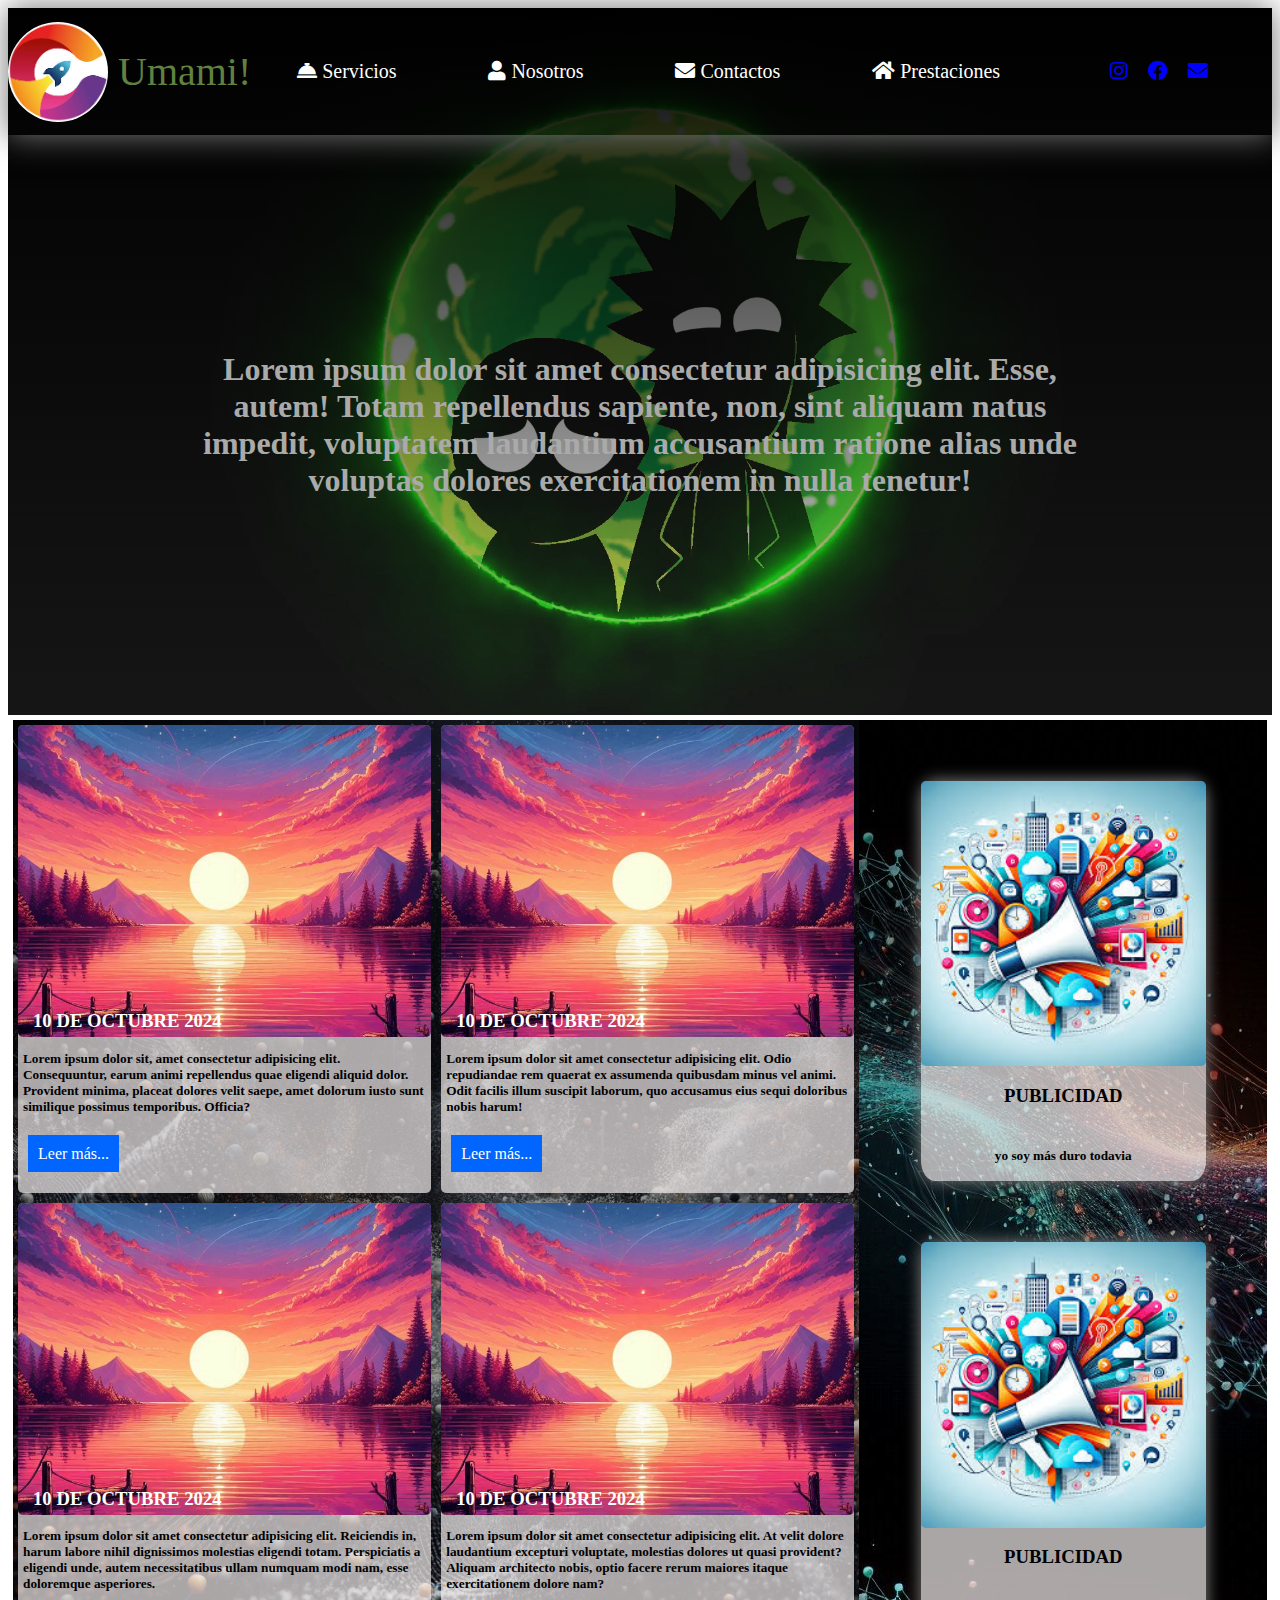
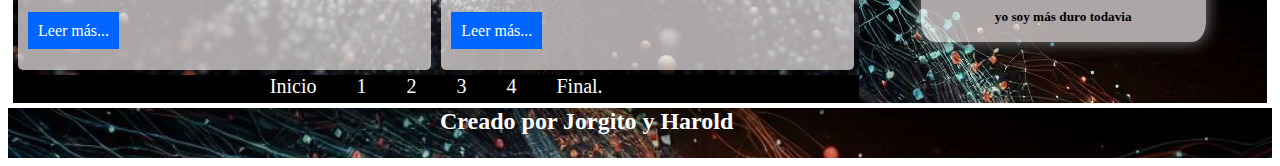
<file: index.html>
<!DOCTYPE html>
<html lang="es">
<head>
    <meta charset="UTF-8">
    <meta name="viewport" content="width=device-width, initial-scale=1.0">
    <title>Intento</title>
    <link rel="stylesheet" href="estilos.css">
    <link rel="stylesheet" href="https://cdnjs.cloudflare.com/ajax/libs/font-awesome/5.15.4/css/all.min.css">
</head>
</head>
<body>
    <header class="header">
        <div class="menu">
            <div class="logo">
                <img src="2.jpg" alt="" width="100px" height="100px" class="img">
                <p class="log">  Umami!</p>
            </div>
            <nav class="nav">
                <a href="#" class="enlace"><i class="fas fa-concierge-bell"></i> Servicios</a>
                <a href="#" class="enlace"><i class="fas fa-user"></i> Nosotros</a>
                <a href="#" class="enlace">   <i class="fas fa-envelope"></i> Contactos</a>
                <a href="#" class="enlace"><i class="fas fa-home"></i> Prestaciones</a>
            </nav>
            <div class="sociales">
                <a href="#" class="media"><i class="fab fa-instagram"></i></a>
                <a href="#" class="media"><i class="fab fa-facebook"></i></a>
                <a href="#" class="media"><i class="fas fa-envelope"></i></a>
            </div>
        </div>
        <div class="titulo">
            <h1 class="texto">Lorem ipsum dolor sit amet consectetur adipisicing elit. Esse, autem! Totam repellendus sapiente, non, sint aliquam natus impedit, voluptatem laudantium accusantium ratione alias unde voluptas dolores exercitationem in nulla tenetur!</h1>
        </div>
    </header>

    <Section class="section">
        <div class="article" >
            <article class="articulos"> <img class="foto" src="3.png" alt="">
            <h3 class="fecha">10 de octubre 2024</h3>
            <h5 class="info">Lorem ipsum dolor sit, amet consectetur adipisicing elit. Consequuntur, earum animi repellendus quae eligendi aliquid dolor. Provident minima, placeat dolores velit saepe, amet dolorum iusto sunt similique possimus temporibus. Officia?
            </h5>
            <a href="#" class="leer">Leer más...</a>
            </article>
            
            <article class="articulos"> <img class="foto" src="3.png" alt="">
                <h3 class="fecha">10 de octubre 2024</h3>
                <h5 class="info">Lorem ipsum dolor sit amet consectetur adipisicing elit. Odio repudiandae rem quaerat ex assumenda quibusdam minus vel animi. Odit facilis illum suscipit laborum, quo accusamus eius sequi doloribus nobis harum!</h5>
                <a href="#" class="leer">Leer más...</a>
                </article>
        
            <article class="articulos"> <img class="foto" src="3.png" alt="">
                <h3 class="fecha">10 de octubre 2024</h3>
                <h5 class="info">Lorem ipsum dolor sit amet consectetur adipisicing elit. Reiciendis in, harum labore nihil dignissimos molestias eligendi totam. Perspiciatis a eligendi unde, autem necessitatibus ullam numquam modi nam, esse doloremque asperiores.</h5>
                <a href="#" class="leer">Leer más...</a>
                </article>
         
            <article class="articulos"> <img class="foto" src="3.png" alt="">
                <h3 class="fecha">10 de octubre 2024</h3>
                <h5 class="info">Lorem ipsum dolor sit amet consectetur adipisicing elit. At velit dolore laudantium excepturi voluptate, molestias dolores ut quasi provident? Aliquam architecto nobis, optio facere rerum maiores itaque exercitationem dolore nam?</h5>
                <a href="#" class="leer">Leer más...</a>
            </article>

            <nav class="navegacion">
                <a href="#" class="boton">Inicio</a>
                <a href="#" class="boton">1</a>
                <a href="#" class="boton">2</a>
                <a href="#" class="boton">3</a>
                <a href="#" class="boton">4</a>
                <a href="#" class="boton">Final.</a>
            </nav>
        </div>
        <aside class="aside">
            <div class="publicidad"> <img class="foto" src="6.jpg" alt=""width="250px">
                <h3>PUBLICIDAD</h3>
                <h5>yo soy más duro todavia</h5></div>
           
            <div class="publicidad"> <img class="foto" src="6.jpg" alt=""width="250px"> 
                <h3>PUBLICIDAD</h3>
                <h5>yo soy más duro todavia</h5></div></div>
        </aside>
        
    </Section>

    <footer class="footer">
        <div class="pie">
            
            <h2 class="texto_pie"> Creado por Jorgito y Harold</h2>
        </div>
    </footer>
</body>
</html>
</file>
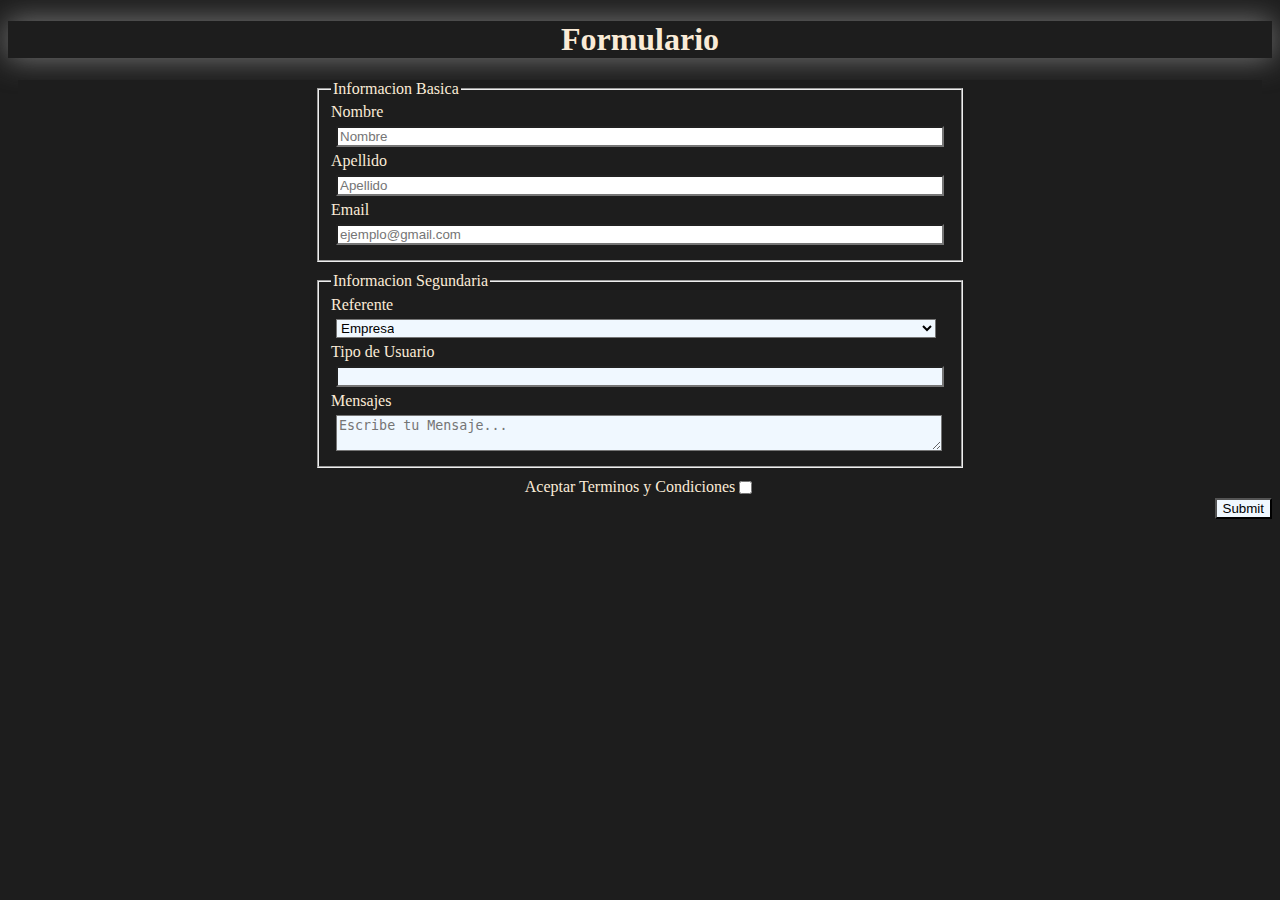
<file: login.html>
<!DOCTYPE html>
<html lang="es">
<head>
    <meta charset="UTF-8">
    <meta name="viewport" content="width=device-width, initial-scale=1.0">
    <title>Login</title>
    <link rel="stylesheet" href="estilo_login.css">
</head>
<body>
    <div class="titulo">
        <h1 class="encabezado" title="Titulo de la pagina" >Formulario</h1>
    </div>
   <form action="" class="formulario">
        <fieldset>
            <legend>Informacion Basica</legend>
                <label  for="name">Nombre</label >
                    <input type="text" class="input" required placeholder="Nombre" id="name">
                <label  for="apellido">Apellido</label>
                    <input type="text" class="input" required placeholder="Apellido" id="apellido">
                <label  for="email">Email</label>
                    <input type="email" class="input" required placeholder="ejemplo@gmail.com " id="email"> 
        </fieldset>
   </form>

   <div class="segundario">
        <fieldset>
            <legend>Informacion Segundaria</legend>
                <label for="Referente">Referente</label>
                    <select class="select" name="" id="Referente">
                        <option class="option" value="1"> Empresa</option>
                        <option class="option" value="2"> Amigos</option>
                        <option class="option" value="3"> Otros</option>
                    </select>
                <label for="usuario"> Tipo de Usuario</label>
                    <input class="select" list="usuario" id="usuario" >
                        <datalist name= "user" id="usuario">
                           <option  value="1">Acosador</option>
                           <option  value="2">Seguidor</option>
                           <option  value="3">Pajuso</option> 
                        </datalist>    
                <label for="sms">Mensajes</label>
                    <textarea class="select" name="" id="sms" placeholder="Escribe tu Mensaje..."></textarea>
         </fieldset>
   </div>

   <div class="condiciones">
        <label for="cond">Aceptar Terminos y Condiciones</label>
            <form action="" class="eee">
                <input type="checkbox" required id="cond">
            </form>
   </div>

   <form action="" class="enviar">
        <input type="submit" class="submit">
   </form>

</body>
</html>
</file>
<file: estilos.css>
*{ 
    box-sizing: border-box;
    font-family: Tahoma;
    
}
.header{
    background: linear-gradient(rgba(0, 0, 0, 1), rgba(0, 0, 0, 0.1)), url(1.png);
    background-size: cover;
    background-position: center;
    display: flex;
    flex-direction: column;
    flex-wrap: nowrap;
    height: auto;
}
    .menu{
        display: flex;
        flex-direction: row;
        height: auto;
       box-shadow: 0 0 30px 1px #777;
    }
        .nav{
            flex: 1 1 60%;
            display: flex; 
            justify-content: space-around;
            align-items: center;
        }
            .enlace{
                text-decoration: none;
                font-size: 20px;

                color: #fff;
                padding: 5px;
            }
        .logo{
            flex: 1 1 15%;
            font-size: 40px;
            color: rgb(97, 129, 64);
            display: flex;
            flex-direction: row;
            justify-content: center;
            align-items: center;

        
        }
            .img{
                border-radius: 50%;
                margin-right: 10px;
            }
        .sociales{
            flex: 1 1 15%;
            display: flex;
            justify-content: center;
            align-items: center;
        }
            .media{
                text-decoration: none;
                font-size: 20px;
                margin: 10px;
                color: #00f;
            }
    .titulo{
        height: 580px;
        display: flex;
        align-items: center;
        justify-content: center;
    }
        .texto{
            text-align: center;
            width: 70%;
            color: #aaa;
        }
.section{
    background: #000;
    display: flex;
    height: auto;
    flex-direction: row;
    margin: 5px;
}
    .article{
        background: linear-gradient(rgba(0, 0, 0, 0.5), rgba(0, 0, 0, 0.1)), url(4.png) ;
        background-size: cover;
        flex: 1 1 60%;
        display: flex;      
        flex-direction: row;
        flex-wrap: wrap;
    }
        .articulos{
            flex: 1 1 40%;
            background:  rgba(242, 237, 237,0.7);  
            border-radius: 5px;
            margin: 5px;    
        }
            .foto{
                width: 100%;
                border-radius: 5px;
                 }
            .fecha{
                position: relative;
                bottom: 50px;
                left: 15px;
                color: #fff;
                text-transform: uppercase;
            }
            .info{
                position: relative;
                bottom: 50px;
                margin: 5px;
            }
            .leer{
                background: #06f;
                color: #fff;
                text-decoration: none;
                padding: 10px;
                margin: 10px;
                position: relative;
                bottom: 25px;
            }
            .leer:hover{
                background: #0ff;
            }
           
        .navegacion{
            flex: 1 1 100%;
            background: #000;
            display: flex;
            justify-content: center;
        }
            .boton{
                color: #FFF;
                margin-left: 20px;
                margin-right: 20px;
                text-decoration: none;
                font-size: 20px;
            }
    .aside{
        background: linear-gradient(rgba(0, 0, 0, 0.5), rgba(0, 0, 0, 0.1)), url(5.png);
        flex: 1 1 25%;
    }
        .publicidad{
            background:  rgba(242, 237, 237,0.7);  
            display: flex;
            flex-direction: column;
            align-items: center;
            height: 400px;
            flex: 1 1 40%;
            border-radius: 5%;
            box-shadow: 0 0 15px 1px #777;
            margin: 15%;

        }
.footer{
    background: linear-gradient(rgba(0, 0, 0, 0.5), rgba(0, 0, 0, 0.1)), url(7.png);
    background-size: cover;
    display: flex;
    justify-content: center;
    align-items: center;

}
    .pie{
        width: 400px;
        height: 50px;
    }
        .texto_pie{
            color: #ffffff;
            display: flex;
            margin-top: auto;
        }
</file>
<file: estilo_login.css>
*{
 background: #1d1d1d;
}

.encabezado{
 
    color: antiquewhite;
    display: flex;
    justify-content: center;
    box-shadow: 0 0 30px 1px #777;

}
.formulario{
    color: antiquewhite;
    display:flex ;  
    justify-content: center;   
    margin: 10px;
    
    
}
.input{
    display: flex;
    flex-direction: column;
    background: rgb(255, 255, 255) ;
    width: 600px;
    margin: 5px;
}
.select{
   background: aliceblue; 
   display: flex;
   flex-direction: column;
   width: 600px;
   margin: 5px;
}
.segundario{
    color: antiquewhite;
    display:flex ;  
    justify-content: center;   
    margin: 10px;
    }
.option{
    background: aliceblue;
    margin: 10px;
}

.condiciones{
   color:  antiquewhite;
   display: flex;
   justify-content: center;
}
.enviar{
    display: flex;
   justify-content: end;
}
.submit{
    background: aliceblue;
}
</file>
